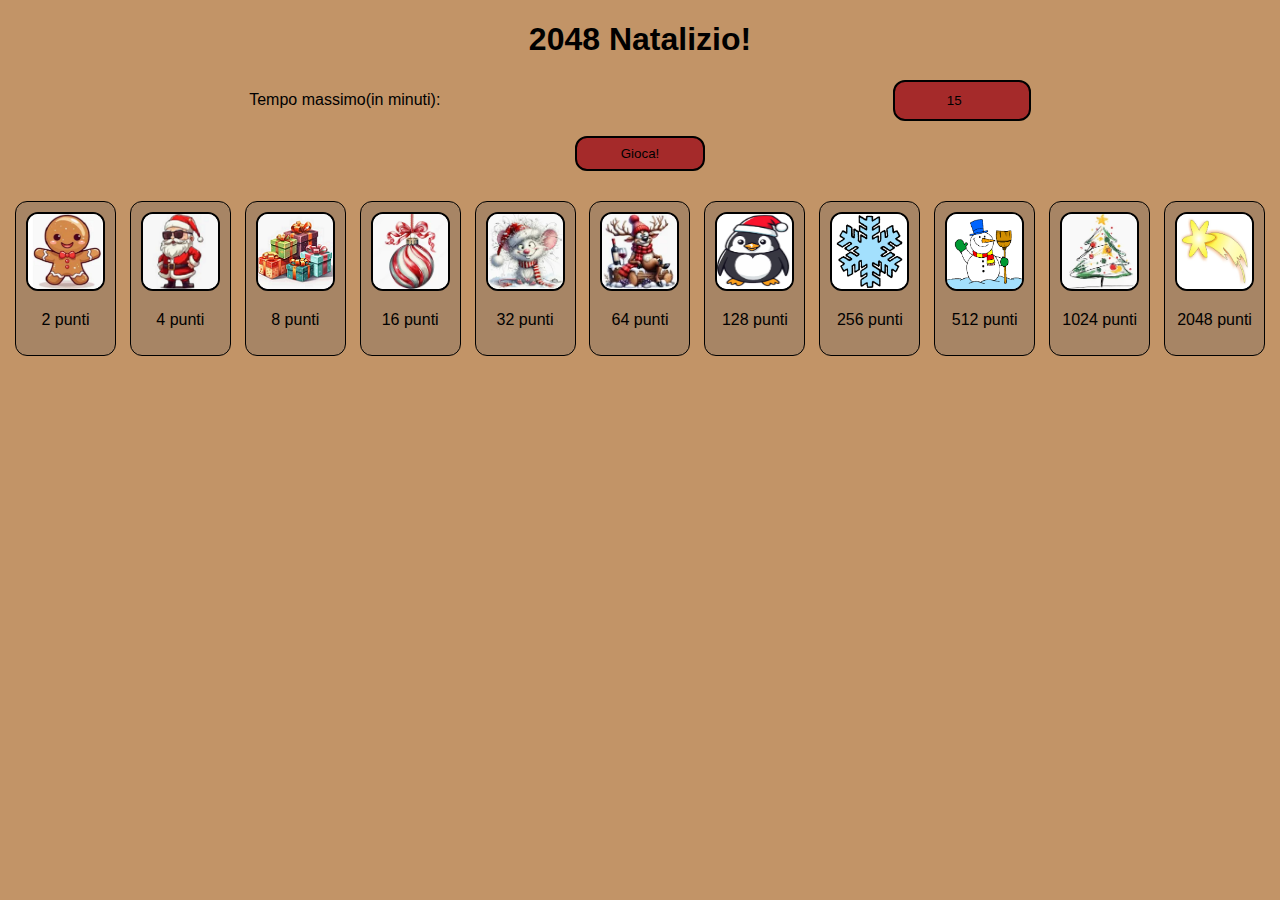
<file: index.html>
<!DOCTYPE html>
<html lang="it">
<head>
    <meta charset="UTF-8">
    <title>2048 by EC</title>
    <link rel="Stylesheet" href="Style/style.css">
    <script src="Script/script.js"></script>
</head>
<body>
    <div id="titolo">
        <h1>2048 Natalizio!</h1>
    </div>
    <div id="impostazioni">
        <div id="sopra">
            <label for="tmax" class="tmax">Tempo massimo(in minuti): </label>
            <input type="number" id="tmax" class="tmax" required value="15" min="0">
        </div>
        <div id="sotto">
            <button onclick="partita()" id ="gioca">Gioca!</button>
        </div>
    </div>
    <div id="main">
        <div id="extras">
            <p id ='timer' class="extras">tempo: 0 : 0</p>
            <button onclick="reload()" id="reload" class="extras">Ricomincia!</button>
            <p id="punteggio" class="extras"></p>
        </div>
        <div id="tabella"></div>
        <div id="pulsanti">
            <table id="tabpulsanti">
                <tr>
                    <td rowspan="2">
                        <button onclick="input('sinistra')" class="laterali">&#x2190</button>
                    </td>
                    <td>
                        <button onclick="input('su')" class="centrali">&#x2191</button>
                    </td>
                    <td rowspan="2">
                        <button onclick="input('destra')" class="laterali">&#x2192</button>
                    </td>
                </tr>
                <tr>
                    <td>
                        <button onclick="input('giu')" class="centrali">&#x2193</button>
                    </td>
                </tr>
            </table>
        </div>
        <div id="poteri">
            <button onclick="potrimuovi()" class = 'poteri' id="pot1">rimuovi</button>
            <button onclick="potriordina()" class = 'poteri' id="pot2">riordina</button>
        </div>
    </div>
    <div id="legenda">
        
    </div>
</body>
</html>
</file>
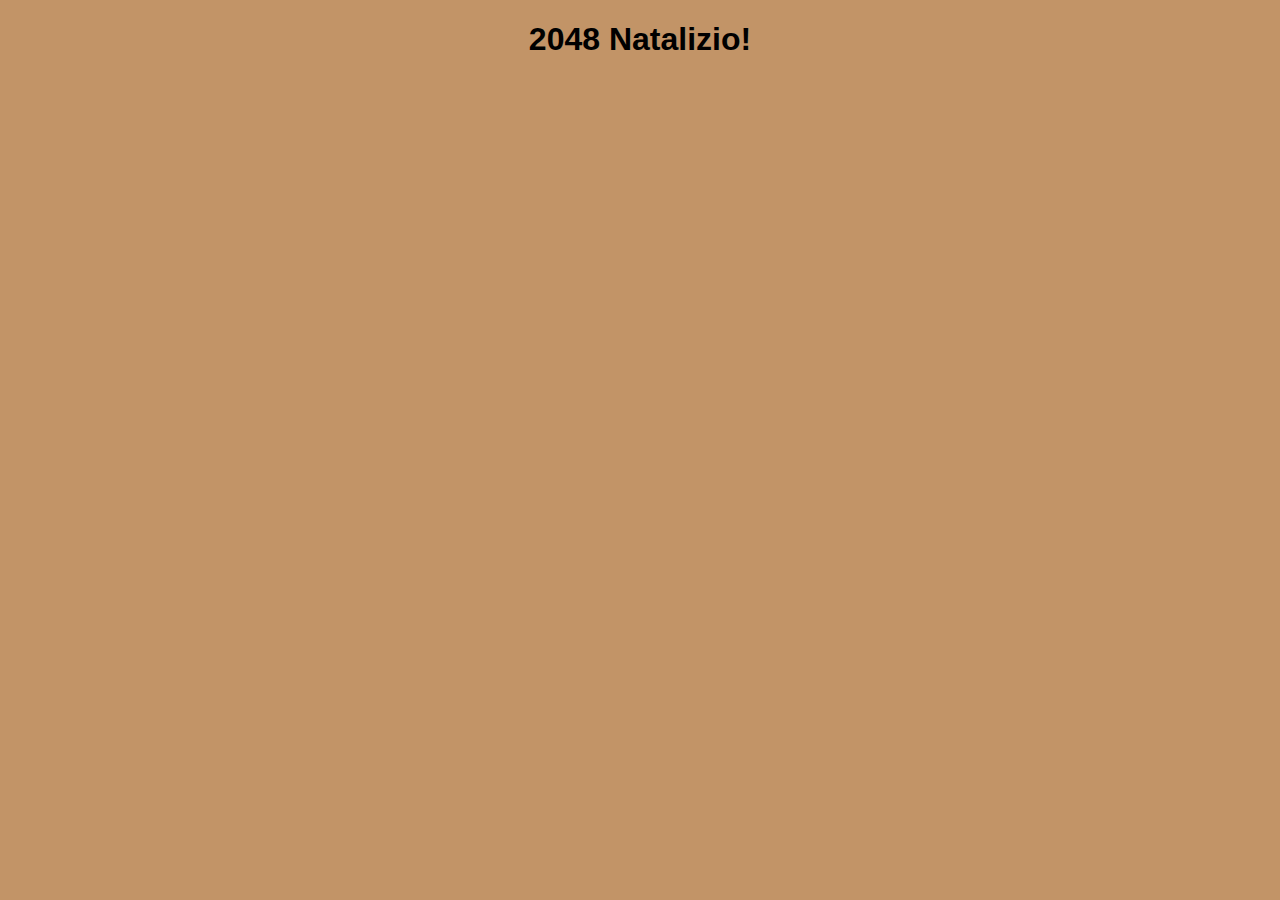
<file: idnex.html>
<!DOCTYPE html>
<html lang="it">
<head>
    <meta charset="UTF-8">
    <title>2048 by EC</title>
    <link rel="Stylesheet" href="Style/style.css">
    <script src="Script/script.js"></script>
</head>
<body>
    <div id="titolo">
        <h1>2048 Natalizio!</h1>
    </div>
    <div id="main">
        <div id="extras">
            <p id ='timer' class="extras">tempo: 0 : 0</p>
            <button onclick="reload()" id="reload" class="extras">Ricomincia!</button>
            <p id="punteggio" class="extras"></p>
        </div>
        <div id="tabella"></div>
        <div id="pulsanti">
            <table id="tabpulsanti">
                <tr>
                    <td rowspan="2">
                        <button onclick="input('sinistra')" class="laterali">&#x2190</button>
                    </td>
                    <td>
                        <button onclick="input('su')" class="centrali">&#x2191</button>
                    </td>
                    <td rowspan="2">
                        <button onclick="input('destra')" class="laterali">&#x2192</button>
                    </td>
                </tr>
                <tr>
                    <td>
                        <button onclick="input('giu')" class="centrali">&#x2193</button>
                    </td>
                </tr>
            </table>
        </div>
        <div id="poteri">
            <button onclick="potrimuovi()" class = 'poteri'>rimuovi</button>
            <button onclick="potriordina()" class = 'poteri'>riordina</button>
        </div>
    </div>
</body>
</html>
</file>
<file: Style/style.css>
*{
    font-family: 'Franklin Gothic Medium', 'Arial Narrow', Arial, sans-serif;
}
body{
    background-color: rgb(194, 148, 103);
}

img{
    align-content: center;
    background-color: white;
}

.celle{
    font-size: 100px;
    width: 143px;
    height: 143px;
    border: 2px solid black;
    position: absolute;
    display: flex;
    padding: 2px;
    transition: top 0.2s ease, left 0.2s ease;
    animation: appari 0.2s ease-out forwards;
    background-color: white;
    overflow: hidden;
    margin: auto;
}

.linee{
    width: 148px;
    height: 148px;
    border: 1px solid black;
    display: flex;
    align-items: center; /* Centra il contenuto verticalmente */
    justify-content: center; /* Centra il contenuto orizzontalmente */
}

.laterali{
    height: 120px;
    width: 90px;
    background-color: brown;
    border-radius: 10px;
    border: 2px solid black;
}

.centrali{
    height: 58px;
    width: 120px;
    background-color: brown;
    border-radius: 10px;
    border: 2px solid black;
}

.extras{
    margin: auto;
}

.poteri{
    margin-top: 20px;
    width: 130px;
    height: 35px;
    background-color: rgb(122, 160, 52);
    border-radius: 12px;
    border: 1px solid black;
}

.tmax{
    margin: auto;
    align-content: center;
}

.divimg{
    margin: auto;
    border: 1px solid black;
    border-radius: 12px;
    padding: 10px;
    background-color: rgb(167, 133, 101);
}
.imglegg{
    align-items: left;
    width: 75px;
    height: 75px;
    border: 2px solid black;
    border-radius: 12px;
    background-color: white;
    overflow: hidden;
}

.plegg{
    text-align: center;
}

#legenda{
    margin-top: 30px;
    display: flex;
}

#titolo{
    align-items: center;
    text-align: center;
}
#main{
    align-items: center;
    text-align: center;
}

#vs{
    height: 50px;
    align-content: center;
    margin-bottom: 10px;
    border-radius: 12px;
    border: 1px solid black;
}
#pulsanti{
    display: flex;
}

#diverr{
    margin-top: 20px;
    display: flex;
}

#messerr{
    border: 2px solid black;
    border-radius: 12px;
    padding: 6px;
    margin: auto;
    background-color: #c6a664;
}

#tabpulsanti{
    margin: auto;
}

#extras{
    display: flex;
}

#punteggio{
    text-align: right;
}
#timer{
    border-radius: 12px;
    text-align: left;
}

#vs{/*sistemare colori*/
    border-radius: 20px;
    font-size: 26px;
}

#tabella{
    width: 600px;
    height: 600px;
    border: 2px solid black;
    position: relative;
    margin: 20px auto;
    overflow: hidden;
    grid-template-columns: repeat(4, 1fr);
    grid-template-rows: repeat(4, 1fr);
    gap: 0px;
    background-color: #c6a664;
    display: grid;
}

#reload{
    width: 130px;
    height: 35px;
    background-color: brown;
    border-radius: 12px;
    border: 1px solid black;
}

#sopra{
    display: flex;
    margin: 15px;
}

#tmax{

    width: 130px;
    height: 35px;
    text-align: center;
    border-radius: 12px;
    border: 2px solid black;
    background-color:  brown;
}
#sotto{
    display: flex;
}
#gioca{
    margin: auto;
    width: 130px;
    height: 35px;
    background-color: brown;
    border-radius: 12px;
    border: 2px solid black;
}

@keyframes appari {
    0% {
        transform: scale(0);
        opacity: 0;
    }
    100% {
        transform: scale(1);
        opacity: 1;
    }
}
</file>
